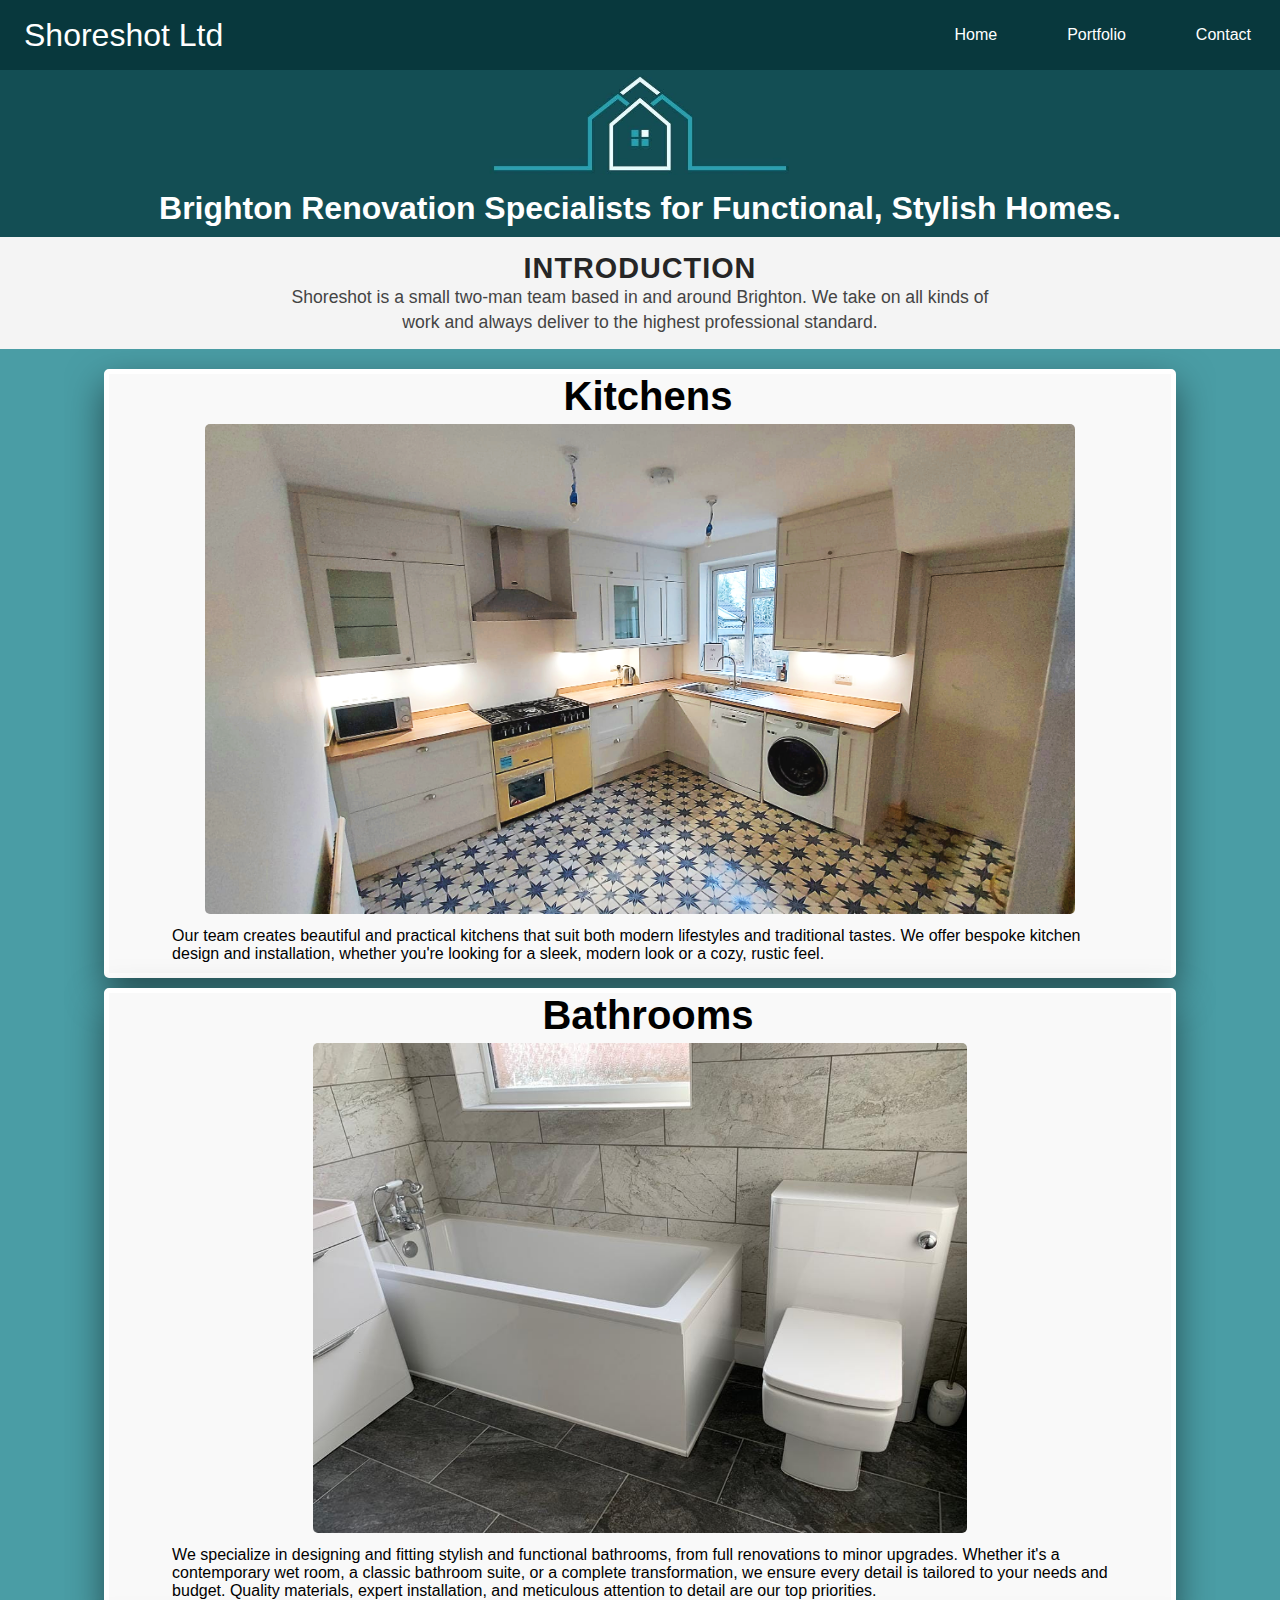
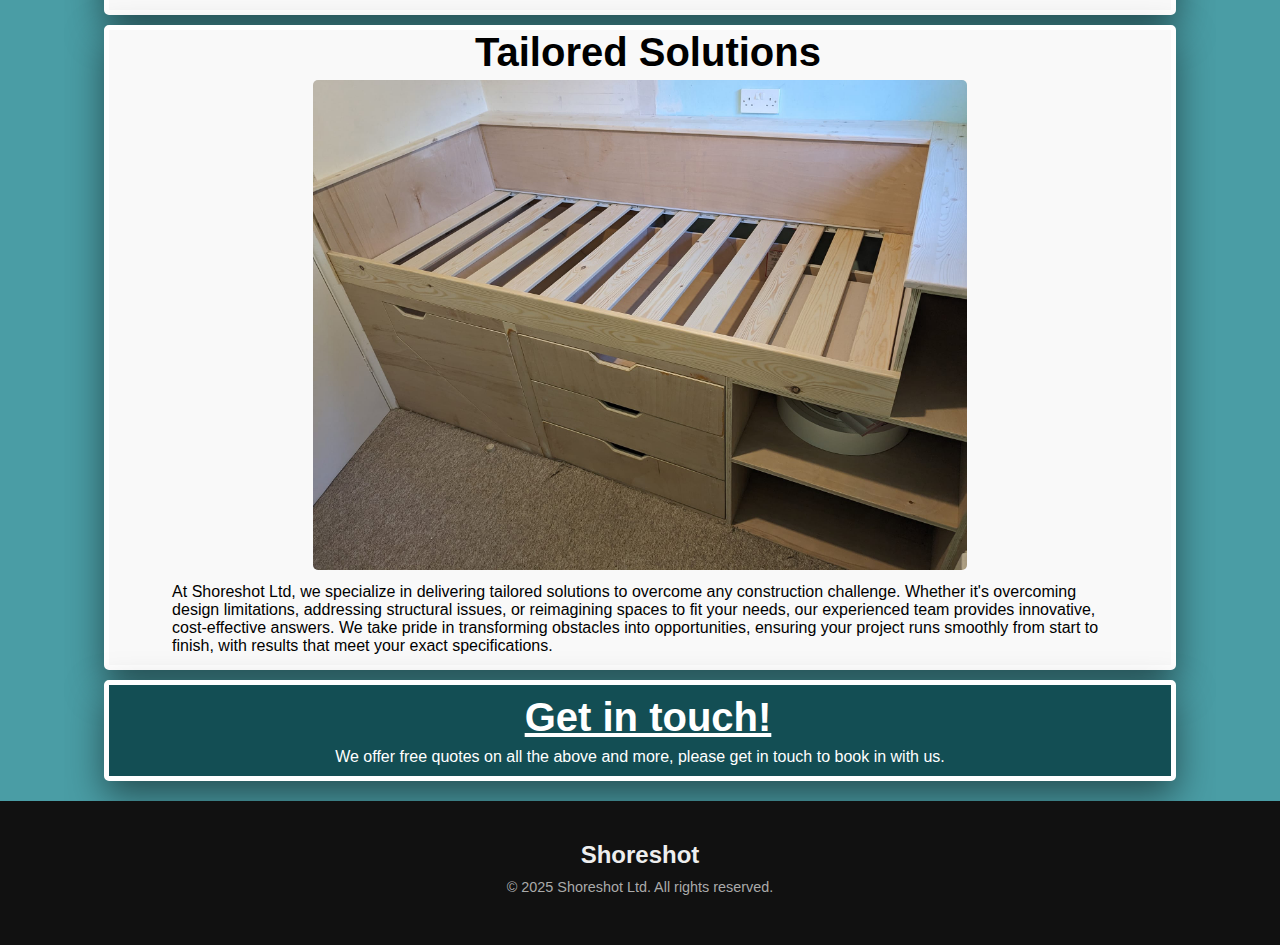
<file: index.html>
<!doctype html>
<html lang="en">
    <head>
        <meta charset="UTF-8" />
        <title>ShoreShot | Brighton-Based Professional Renovations &amp; Design</title>
        <link rel="stylesheet" href="styles.css" />
        <script src="script.js"></script>
        <meta name="viewport" content="width=device-width, initial-scale=1.0" />
        <meta name="description" content="ShoreShot is a Brighton-based two-man team offering professional renovation and design services. Explore our portfolio and get in touch!">

        <!-- Open Graph meta tags -->
        <meta property="og:title" content="Shoreshot" />
        <meta
            property="og:description"
            content="Shoreshot Ltd is a small construction business that operates within the Brighton and Hove Area." />
        <meta property="og:image" content="https://shoreshot.uk/images/preview-image.jpg" />
        <meta property="og:url" content="https://shoreshot.uk" />
        <meta property="og:type" content="website" />

        <!-- Optionally, you can specify the Facebook app ID -->
        <!-- <meta property="fb:app_id" content="YOUR_APP_ID"> -->

        <!-- Twitter Card meta tags (optional for Twitter preview) -->
        <meta name="twitter:card" content="summary_large_image" />
        <meta name="twitter:title" content="Shoreshot - Your Website Title" />
        <meta name="twitter:description" content="Shoreshot Ltd is a small construction business that operates within the Brighton and Hove Area." />
        <meta name="twitter:image" content="https://shoreshot.uk/images/preview-image.jpg" />
    </head>
    <body>
        <header>
            <nav class="nav_bar">
                <a href="index.html" class="nav_branding">Shoreshot Ltd</a>
                <ul class="nav_menu">
                    <li class="nav_item">
                        <a href="index.html" class="nav_link">Home</a>
                    </li>

                    <li class="nav_item">
                        <a href="Portfolio.html" class="nav_link">Portfolio</a>
                    </li>

                    <li class="nav_item">
                        <a href="contact.html" class="nav_link">Contact</a>
                    </li>
                    <li class="nav_footer">
                        <h3>Shoreshot Ltd</h3>
                        <p>&copy; 2025 Shoreshot. All rights reserved.</p>
                    </li>
                </ul>

                <div class="hamburger">
                    <span class="bar"></span>
                    <span class="bar"></span>
                    <span class="bar"></span>
                </div>
            </nav>
        </header>
        <div class="spacer"></div>

        <div class="logo_holder">
            <img id="logo_intro" src="images/logo.png" />
        </div>
        <h1> Brighton Renovation Specialists for Functional, Stylish Homes.</h1>
        <div id="intro">
          
            <h2>Introduction</h2>
            <p>
                Shoreshot is a small two-man team based in and around Brighton. We take on all kinds of work and always
                deliver to the highest professional standard.
            </p>
        </div>

        <div class="work">
            <ul>
                <li>
                    <!-- The first of the listed available works -->
                    
                    <div class="work_text_right">
                        <h3>Kitchens</h3>
                        <div class="intro_li_photo"><img src="images/Kitchen_01.png" /></div>
                        <p>
                            Our team creates beautiful and practical kitchens that suit both modern lifestyles and
                            traditional tastes. We offer bespoke kitchen design and installation, whether you're looking
                            for a sleek, modern look or a cozy, rustic feel.
                        </p>
                    </div>
                </li>
                <li>
                    <!-- The second of the listed available works -->
                    <div class="work_text_right">
                        <h3>Bathrooms</h3>
                        <div class="intro_li_photo"><img src="images/Bathroom_02.jpg" /></div>
                        <p>
                            We specialize in designing and fitting stylish and functional bathrooms, from full
                            renovations to minor upgrades. Whether it's a contemporary wet room, a classic bathroom
                            suite, or a complete transformation, we ensure every detail is tailored to your needs and
                            budget. Quality materials, expert installation, and meticulous attention to detail are our
                            top priorities.
                        </p>
                    </div>
                    
                </li>
                <li>
                    <!-- The third of the listed available works -->
                    <div class="work_text_right">
                        <h3>Tailored Solutions</h3>
                        <div class="intro_li_photo"><img src="images/Bed_frame_01.jpg" /></div>
                        <p>
                            At Shoreshot Ltd, we specialize in delivering tailored solutions to overcome any
                            construction challenge. Whether it's overcoming design limitations, addressing structural
                            issues, or reimagining spaces to fit your needs, our experienced team provides innovative,
                            cost-effective answers. We take pride in transforming obstacles into opportunities, ensuring
                            your project runs smoothly from start to finish, with results that meet your exact
                            specifications.
                        </p>
                    </div>
                </li>

                <li id="contact_link">
                    <!-- The third of the listed available works -->
                    <div class="work_text_right">
                        <a href="contact.html"><h3>Get in touch!</h3></a>
                        <p>We offer free quotes on all the above and more, please get in touch to book in with us.</p>
                    </div>
                </li>
            </ul>
        </div>

        <footer class="site-footer">
            <div class="footer-container">
                <div class="footer-left">
                    <h3>Shoreshot</h3>
                    <p>&copy; 2025 Shoreshot Ltd. All rights reserved.</p>
                </div>
            </div>
        </footer>

    </body>
</html>
</file>
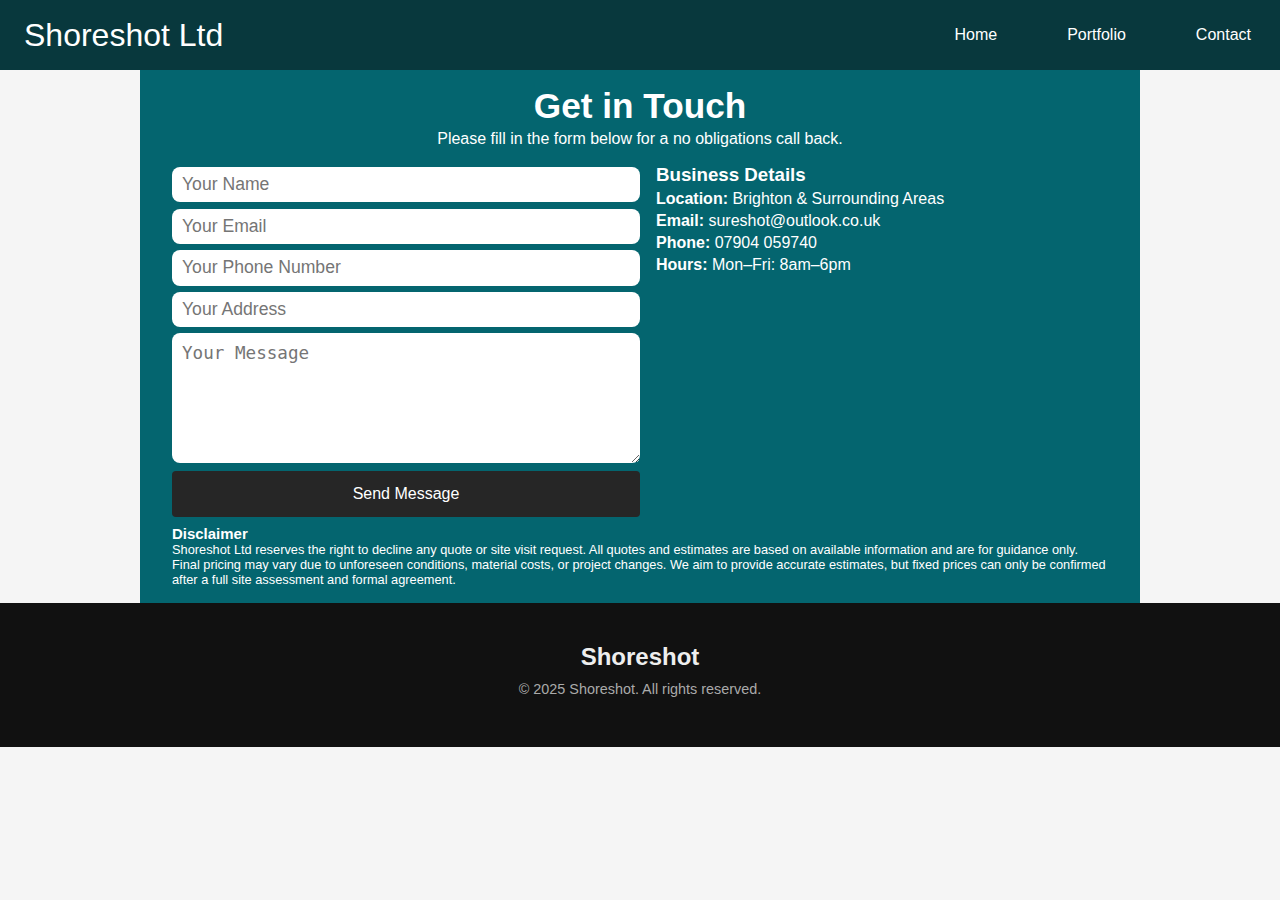
<file: contact.html>
<!doctype html>
<html lang="en">
    <head>
        <meta charset="UTF-8" />
        <title>ShoreShot</title>
        <link rel="stylesheet" href="styles.css" />
        <script src="script.js"></script>
        <meta name="viewport" content="width=device-width, initial-scale=1.0" />
    </head>
    <body>
        <header>
            <nav class="nav_bar">
                <a href="index.html" class="nav_branding">Shoreshot Ltd</a>
                <ul class="nav_menu">
                    <li class="nav_item">
                        <a href="index.html" class="nav_link">Home</a>
                    </li>

                    <li class="nav_item">
                        <a href="Portfolio.html" class="nav_link">Portfolio</a>
                    </li>

                    <li class="nav_item">
                        <a href="contact.html" class="nav_link">Contact</a>
                    </li>
                    <li class="nav_footer">
                        <h3>Shoreshot Ltd</h3>
                        <p>&copy; 2025 Shoreshot. All rights reserved.</p>
                    </li>
                </ul>

                <div class="hamburger">
                    <span class="bar"></span>
                    <span class="bar"></span>
                    <span class="bar"></span>
                </div>
            </nav>
        </header>
        <div class="spacer"></div>

        <section class="contact-section">
            <h2>Get in Touch</h2>
            <p id="welcome">Please fill in the form below for a no obligations call back.</p>
            <div class="contact-form">
                <form action="https://formspree.io/f/manedvly" method="POST">
                    <input type="text" name="name" placeholder="Your Name" required />
                    <input type="email" name="email" placeholder="Your Email" required />
                    <input type="tel" name="phone" placeholder="Your Phone Number" required/>
                    <input type="text" name="address" placeholder="Your Address"> 
                    <textarea name="message" rows="6" placeholder="Your Message" required></textarea>
                    <button type="submit">Send Message</button>
                </form>

                <div class="contact-info">
                    <h3>Business Details</h3>
                    <p><strong>Location:</strong> Brighton &amp; Surrounding Areas</p>
                    <p><strong>Email:</strong> sureshot@outlook.co.uk</p>
                    <p><strong>Phone:</strong> 07904 059740</p>
                    <p><strong>Hours:</strong> Mon–Fri: 8am–6pm</p>
                </div>
                
                <div class="disclaimer">
                <h3>Disclaimer</h3>
                <p>
                    Shoreshot Ltd reserves the right to decline any quote or site visit request. All quotes and estimates are based on available information and are for guidance only. Final pricing may vary due to unforeseen conditions, material costs, or project changes. We aim to provide accurate estimates, but fixed prices can only be confirmed after a full site assessment and formal agreement.
                </p>
            </div>
            </div>
            
            <!--
                second option incase formspree fails.
                <iframe title="Contact sheet" src="https://docs.google.com/forms/d/e/1FAIpQLScyFH5Xm7yrkLB6E79kxqGZXJnmvSHNNEx0uYmcP8RYX7Z5Gg/viewform?embedded=true">Loading…</iframe> -->
            
            
            
        </section>
        <footer class="site-footer">
            <div class="footer-container">
                <div class="footer-left">
                    <h3>Shoreshot</h3>
                    <p>&copy; 2025 Shoreshot. All rights reserved.</p>
                </div>
            </div>
        </footer>
    </body>
</html>
</file>
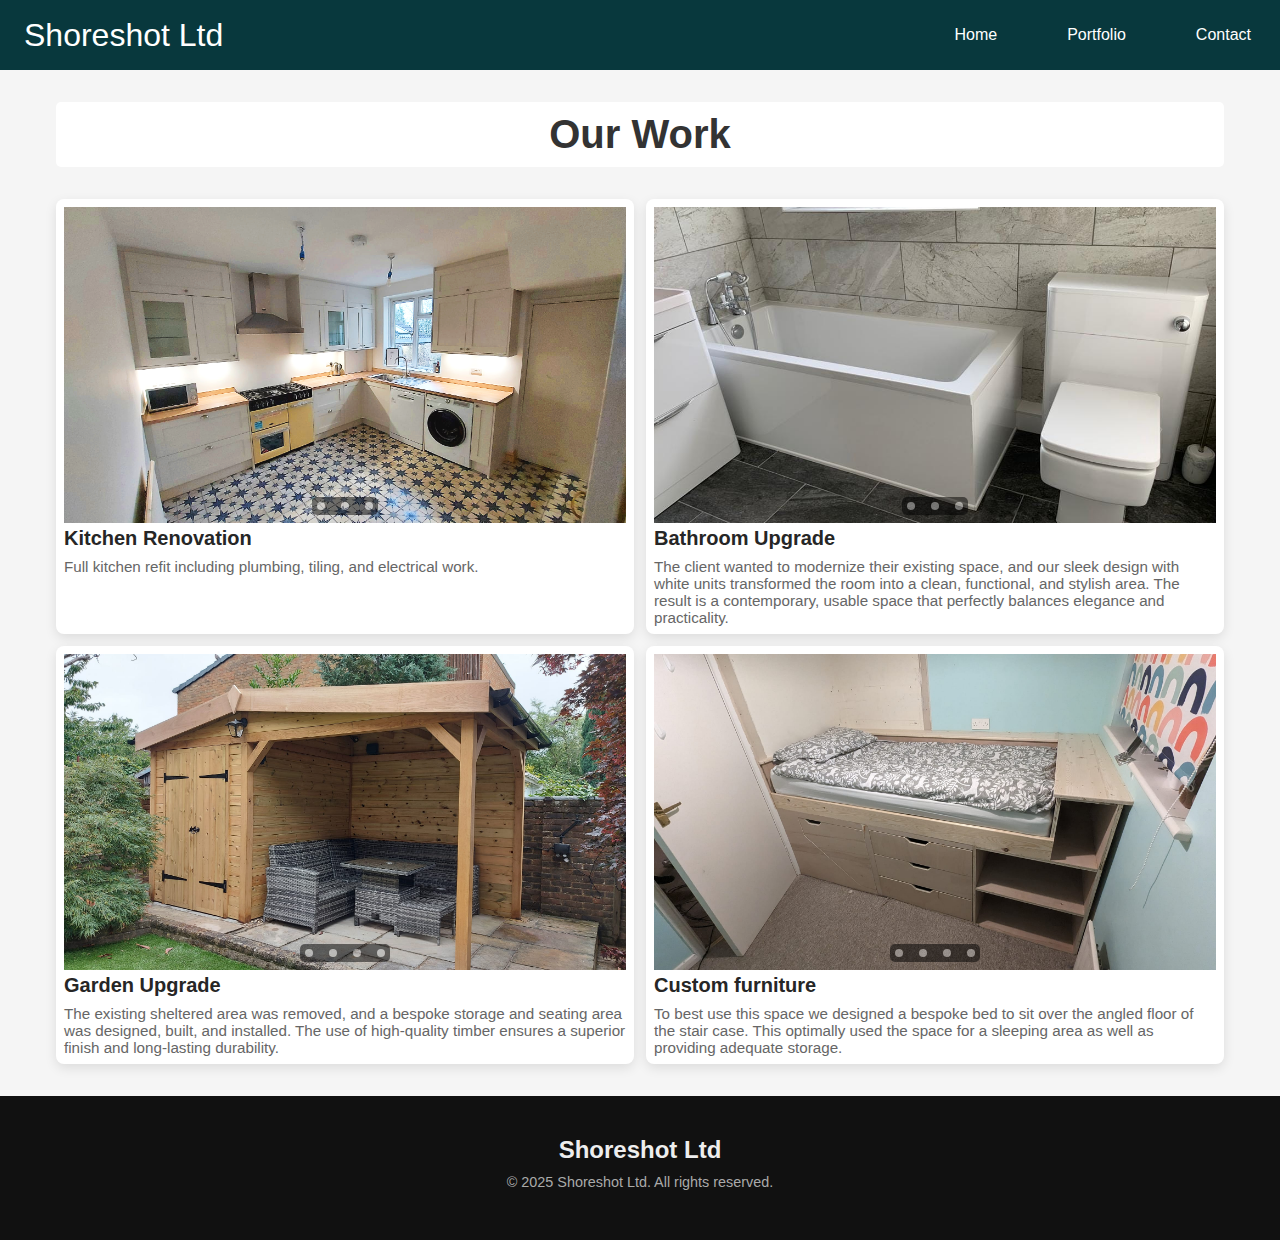
<file: Portfolio.html>
<!DOCTYPE html>
<html lang="en">
<head>
        <meta charset="UTF-8" />
        <title>ShoreShot</title>
        <link rel="stylesheet" href="styles.css" />
        <script src="script.js"></script>
        <meta name="viewport" content="width=device-width, initial-scale=1.0" />
    </head>
    <body>
        <header>
            <nav class="nav_bar">
                <a href="index.html" class="nav_branding">Shoreshot Ltd</a>
                <ul class="nav_menu">
                    <li class="nav_item">
                        <a href="index.html" class="nav_link">Home</a>
                    </li>

                    <li class="nav_item">
                        <a href="Portfolio.html" class="nav_link">Portfolio</a>
                    </li>

                    <li class="nav_item">
                        <a href="contact.html" class="nav_link">Contact</a>
                    </li>
                    <li class="nav_footer">
                        <h3>Shoreshot Ltd</h3>
                        <p>&copy; 2025 Shoreshot. All rights reserved.</p>
                    </li>
                </ul>

                <div class="hamburger">
                    <span class="bar"></span>
                    <span class="bar"></span>
                    <span class="bar"></span>
                </div>
            </nav>
        </header>
        <div class="spacer"></div>
         

  <section class="portfolio-section">
    <h2>Our Work</h2>
    <div class="portfolio-grid">
      <!-- Portfolio Item 1 -->
      <div class="portfolio-item">
        
          <section class="container">
            <div class="slider-wrapper">
                <div class="slider" >
                    <img id="slide-01" src="images/Kitchen_01.png" alt="Kitchen with patterned tiles and white units.">
                    <img id="slide-02" src="images/Kitchen_01_before.jpg" alt="90s kitchen with wooden units and dated floor tiles">
                    <img id="slide-03" src="images/logo.JPG" alt="Shoreshot Ltd logo.">
                </div>
                <div class="slider-nav">
                    <a href="#slide-01"></a>
                    <a href="#slide-02"></a>
                    <a href="#slide-03"></a>
                </div>
            </div>
          </section>
        <div class="content">
          <h3>Kitchen Renovation</h3>
          <p>Full kitchen refit including plumbing, tiling, and electrical work.</p>
        </div>
      </div>

      <!-- Portfolio Item 2 -->
      <div class="portfolio-item">
        <section class="container">
            <div class="slider-wrapper">
                <div class="slider" >
                    <img id="slide-04" src="images/Bathroom_02.jpg" alt="White bathroom, toilet and bath with marble tiles and slate floor tiles.">
                    <img id="slide-05" src="images/Bathroom_01_during.jpg" alt="test1">
                    <img id="slide-06" src="images/logo.JPG" alt="Shoreshot Ltd logo.">
                </div>
                <div class="slider-nav">
                    <a href="#slide-04"></a>
                    <a href="#slide-05"></a>
                    <a href="#slide-06"></a>
                </div>
            </div>
          </section>
        <div class="content">
          <h3>Bathroom Upgrade</h3>
          <p>The client wanted to modernize their existing space, and our sleek design with white units transformed the room into a clean, functional, and stylish area. The result is a contemporary, usable space that perfectly balances elegance and practicality.</p>
        </div>
      </div>

      <!-- Portfolio Item 3 -->
      <div class="portfolio-item">
        <section class="container">
            <div class="slider-wrapper">
                <div class="slider" >
                    <img id="slide-07" src="images/Garden_03.jpg" alt="Completed timber storage and outdoor seating area.">
                    <img id="slide-08" src="images/Garden_01.jpg" alt="Worker standing in completed shed/seating area">
                    <img id="slide-09" src="images/Garden_before.jpg" alt="Worker removing slabs from patio">
                    <img id="slide-10" src="images/logo.JPG" alt="Shoreshot Ltd logo.">
                </div>
                <div class="slider-nav">
                    <a href="#slide-07"></a>
                    <a href="#slide-08"></a>
                    <a href="#slide-09"></a>
                    <a href="#slide-10"></a>
                </div>
            </div>
          </section>
        <div class="content">
          <h3>Garden Upgrade</h3>
          <p>The existing sheltered area was removed, and a bespoke storage and seating area was designed, built, and installed. The use of high-quality timber ensures a superior finish and long-lasting durability.</p>
        </div>
      </div>

        <div class="portfolio-item">
        <section class="container">
            <div class="slider-wrapper">
                <div class="slider" >
                    <img id="slide-11" src="images/Bed_frame_04.jpg" alt="Completed timber storage and outdoor seating area.">
                    <img id="slide-12" src="images/Bed_frame_03.jpg" alt="Worker standing in completed shed/seating area">
                    <img id="slide-13" src="images/Bed_frame_01.jpg" alt="Worker removing slabs from patio">
                    <img id="slide-14" src="images/logo.JPG" alt="Shoreshot Ltd logo.">
                </div>
                <div class="slider-nav">
                    <a href="#slide-11"></a>
                    <a href="#slide-12"></a>
                    <a href="#slide-13"></a>
                    <a href="#slide-14"></a>
                </div>
            </div>
          </section>
        <div class="content">
          <h3>Custom furniture</h3>
          <p>To best use this space we designed a bespoke bed to sit over the angled floor of the stair case. This optimally used the space for a sleeping area as well as providing adequate storage.</p>
        </div>
      </div>
        
        
        
      <!-- More items can be added by copying the .portfolio-item block -->
    </div>
  </section>
  
  <footer class="site-footer">
            <div class="footer-container">
                <div class="footer-left">
                    <h3>Shoreshot Ltd</h3>
                    <p>&copy; 2025 Shoreshot Ltd. All rights reserved.</p>
                </div>

            </div>
        </footer>
</body>
</html>
</file>
<file: styles.css>
* {
    padding: 0;
    margin: 0;
    box-sizing: border-box;
}

html {
  scroll-behavior: smooth;
  scroll-padding: auto 0; /* Optional if you have a fixed nav */
}

header {
    position: fixed;
    background-color: #08383d;
    display: flex;
    width: 100%;
    z-index: 100;
}
.spacer {
    height: 70px;
    width: auto;
}

li {
    list-style: none;
}

a {
    color: white;
    text-decoration: none;
}

.nav_bar {
    min-height: 70px;
    display: flex;
    justify-content: space-between;
    align-items: center;
    padding: 0 24px;
    width: 100%;
}

.nav_menu {
    display: flex;
    align-items: center;
    gap: 60px;
}

.nav_branding {
    font-size: 2rem;
}

.nav_link {
    transition: 0.7s ease;
    padding: 10px 5px;
}

.nav_link:hover {
    color: #04656f;
}

.hamburger {
    display: none;
    cursor: pointer;
}

.bar {
    display: block;
    width: 25px;
    height: 3px;
    margin: 5px auto;
    -webkit-transition: all 0.3s ease-in-out;
    transition: all 0.3s ease-in-out;
    background-color: white;
}

.logo_holder {
    overflow: hidden;
    display: flex;
    height: 110px;
    width: 100%;
    justify-content: center;
    background-color: #134e54;
}

.logo_holder img {
    height: 91%;
    object-fit: cover;
    margin: 5px;
}

.nav_footer {
    display: none;
}

@media (max-width: 768px) {
    .hamburger {
        display: block;
        justify-content: right;
    }
    .nav_menu {
        position: fixed;
        justify-content: space-between;
        left: -100%;
        top: 70px;
        gap: 0;
        flex-direction: column;
        background-color: #08383d;
        width: 100%;
        text-align: center;
        transition: 0.3s;
    }

    .nav_footer {
        padding: 10px 0;
        width: 100%;
        height: 7
            600px;
        display: block;
        justify-content: center;
        color: #ffffff;
        background-color: #000000;
    }
}

.hamburger.active .bar:nth-child(2) {
    opacity: 0;
}
.hamburger.active .bar:nth-child(1) {
    transform: translatey(8px) rotate(45deg);
}
.hamburger.active .bar:nth-child(3) {
    transform: translatey(-8px) rotate(-45deg);
}

.nav_item {
    margin: 16px 0;
}

.nav_menu.active {
    left: 0;
}

#nav_footer h3 {
    margin-top: 5px;
}

#intro {
    background-color: #f4f4f4;
    padding: 15px 20px;
    text-align: center;
    /*border-bottom: 4px solid #262626;*/
}

h1 {
    padding:10px 20px;
    text-align: center;
    background-color: #134e54;
    color: white;
}

#intro h2 {
    font-size: 1.8rem;
    margin-bottom: 0;
    color: #262626;
    font-weight: 700;
    text-transform: uppercase;
    letter-spacing: 1px;
}

#intro p {
    font-size: 1.1rem;
    max-width: 700px;
    margin: 0 auto;
    color: #444;
    line-height: 1.4;
}

body {
    font-family: Arial, sans-serif;
    margin: 0;
    background-color: #f9f9f9;
}

.work {
    width: 100%;
    align-content: center;
    justify-content: center;
    display: flex;
    background-color: #4a9da5;
}

.work ul {
    overflow: hidden;
    padding: 10px;
    width: 90%;
    max-width:1200px;
}

.intro_li_photo {
    width:100%;
}

.work li {
    display: flex;
    flex-wrap: wrap;
    max-width: 100%;
    margin: 10px 30px;
    box-shadow: 0 15px 37px rgba(0, 0, 0, 0.5);
    border: 5px solid white;
    border-radius: 5px; /* top-left, top-right, bottom-right, bottom-left */
    background-color: #f9f9f9;
    overflow: hidden;
    justify-content: center;
}

.work img {
    display: flex;
    height: 500px;
    margin: auto;
    padding: 5px;
    max-width: 100%;
    border-radius: 10px; /* top-left, top-right, bottom-right, bottom-left */
}

.work li h3 {
    font-size: 2.5em;
    padding-left: 1rem;
    width: 100%;
    text-align: center;
}

.work_text_right {
    padding: 0 10px 10px 10px;
    width:90%;
}

.work_text_right  p {
    padding-top: 0.5rem;
}

#contact_link .work_text_right {
    padding: 10px;
}

#contact_link {
    background-color: #134e54;
}

#contact_link h3 {
    color: #fff;
    text-decoration: underline;
    text-align: center;
}

#contact_link p {
    text-align: center;
    color: #fff;
}

.disclaimer {
    font-size: 0.8em;
    padding-top: 8px;
}

@media (max-width: 768px) {
    .work img {
        display: none;
    }
    .work ul {
        width: 100%;
    }

    .work li {
        margin: 12px 10px;
    }

    .work li h3 {
        padding-left: 0; 
        text-align: left;
    }
    
    #contact_link {
        text-align: center;
    }
    
    .work_text_right {
        width: 100%;
    }

    #contact_link p {
        display: none;
    }
    
    h1 {
            border-radius: 0 0 25px 25px
    }
}

.contact-section {
    max-width: 1000px;
    margin: 0 auto;
    padding: 1rem;
    background: white;
    background-color: #04656f;
    color:white;
}

.contact-section h2 {
    text-align: center;
    margin-bottom: 0.25rem;
    font-size: 2.2rem;
}

.contact-form {
    padding: 0 1rem;
    width: 100%;
    display: flex;
    flex-wrap: wrap;
    margin: 0 auto;
}

#welcome {
    text-align: center;
    margin-bottom: 1rem;
}

.contact-form form {
    width: 50%;
}

.contact-form input {
    width: 100%;
    margin: 0.2rem 0;
    height: 2.2rem;
    border-radius: 8px;
    padding-left: 10px;
    border: none;
    font-size: 1.1rem;
}

.contact-form textarea {
    width: 100%;
    margin: 0.2rem 0;
    min-height: 2.2rem;
    border-radius: 8px;
    padding: 10px 0 0 10px;
    border: none;
    font-size: 1.1rem;
}

.contact-form button {
    width: 100%;
    background-color: #262626;
    color: white;
    border: none;
    padding: 0.9rem;
    font-size: 1rem;
    border-radius: 4px;
    cursor: pointer;
    transition: background-color 0.3s ease;
}

.contact-info {
    margin: 0 1rem;
}

.contact-info p {
    margin: 0.25rem 0;
}

@media (max-width: 768px) {
    .contact-form form {
        width: 100%;
    }
    .contact-info {
        margin: 0;
        margin-top: 1rem;
    }   
}

/*.contact-section {
    max-width: 1000px;
    margin: 2rem auto;
    padding: 2rem;
    background: white;
    box-shadow: 0 4px 12px rgba(0, 0, 0, 0.1);
    border-radius: 8px;
}

.contact-section h2 {
    text-align: center;
    margin-bottom: 0.25rem;
    font-size: 2.2rem;
    color: #262626;
}

#welcome{
    text-align: center;
    margin-bottom: 1rem;
}

.contact-form {
    display: flex;
    flex-wrap: wrap;
    gap: 2rem;
}

.contact-form form {
    flex: 1 1 300px;
    display: flex;
    flex-direction: column;
}

.contact-form form input,
.contact-form form textarea {
    padding: 0.8rem;
    margin-bottom: 1rem;
    border: 1px solid #ccc;
    border-radius: 4px;
    font-size: 1rem;
    min-height: 30px;
    resize: vertical;
}

.contact-form form button {
    background-color: #262626;
    color: white;
    border: none;
    padding: 0.9rem;
    font-size: 1rem;
    border-radius: 4px;
    cursor: pointer;
    transition: background-color 0.3s ease;
}

.contact-form form button:hover {
    background-color: #444;
}

.contact-info {
    flex: 1 1 300px;
}

.contact-info h3 {
    margin-bottom: 1rem;
    color: #262626;
}

.contact-info p {
    margin: 0.5rem 0;
    color: #555;
}

@media (max-width: 768px) {
    .contact-form {
        flex-direction: column;
    }
}
*/
body {
    font-family: Arial, sans-serif;
    margin: 0;
    background-color: #f5f5f5;
}

.portfolio-section {
    padding: 2rem 1rem;
    max-width: 1200px;
    margin: 0 auto;
}

.bkground_photo {
    position: absolute;
    top: 0;
    left: 0;
    width: 100%;
    height: 100vh; /* Full viewport height, or adjust as needed */
    background-image: url("images/IMG_2877 2.JPG");
    background-size: cover;
    background-position: center;
    background-repeat: no-repeat;
    opacity: 0.8; /* Adjust this value to control opacity */
    z-index: -1; /* Ensures it stays behind content */
}

.portfolio-section h2 {
    text-align: center;
    margin-bottom: 2rem;
    color: #333;
    font-size: 2.5rem;
    padding: 10px 0 10px 0;
    background-color: white;
    border-radius: 5px;
}

.portfolio-grid {
    display: grid;
    grid-template-columns: repeat(2, minmax(0, 1fr));
    gap: 0.75rem;
}

.portfolio-item {
    background-color: white;
    border-radius: 8px;
    overflow: hidden;
    box-shadow: 0 4px 12px rgba(0, 0, 0, 0.1);
}

.portfolio-item .content {
    padding: 0.5rem;
}

.portfolio-item .container {
    padding: 0.5rem;
    max-height: 20rem;
    padding-bottom: 0;
}

.slider-wrapper {
    position: relative;
    max-width: 48rem;
    margin: 0 auto;
    overflow: hidden;
}

.slider {
    display: flex;
    aspect-ratio: 16/9;
    overflow-x: auto;
    scroll-snap-type: x mandatory;
    scroll-behavior: smooth;
    -ms-overflow-style: none; /* IE and Edge */
}

.slider::-webkit-scrollbar {
    display: none; /* Chrome, Safari, Opera */
}

.slider img {
    height: 100%;
    flex: 1 0 100%;
    scroll-snap-align: start;
    object-fit: cover;
}

.slider-nav {
    display: flex;
    column-gap: 1rem;
    position: absolute;
    bottom: 0.5rem;
    left: 50%;
    transform: translateX(-50%);
    z-index: 1;
    padding: 5px;
    border-radius: 5px;
    background-color: black;
    opacity: 0.5;
}

.slider-nav a {
    width: 0.5rem;
    height: 0.5rem;
    border-radius: 50%;
    background-color: white;
    opacity: 0.75;
    transition: opacity ease 250ms;
}

.slider-nav a:hover {
    opacity: 1;
}

.portfolio-item h3 {
    margin: 0 0 0.5rem;
    font-size: 1.25rem;
    color: #262626;
}

.portfolio-item p {
    margin: 0;
    font-size: 0.95rem;
    color: #666;
}

@media (max-width: 600px) {
    .portfolio-section h2 {
        font-size: 2rem;
    }
    .portfolio-grid {
    display: grid;
    grid-template-columns: repeat(auto-fit, minmax(100%, 1fr));
    gap: 0.75rem;
}
}

.site-footer {
    background-color: #111;
    color: #eee;
    padding: 40px 20px;
    font-family: sans-serif;
}

.footer-container {
    display: flex;
    flex-wrap: wrap;
    justify-content: space-between;
    max-width: 1100px;
    margin: 0 auto;
}

.footer-left {
    display: block;
    width: 100%;
    text-align: center;
    margin-bottom: 10px;
}

.footer-left h3 {
    margin: 0 0 10px;
    font-size: 1.5rem;
}

.footer-left p {
    margin: 0;
    font-size: 0.9rem;
    color: #aaa;
}

.footer-center ul {
    list-style: none;
    padding: 0;
    display: flex;
    gap: 20px;
    margin: 0;
}

.footer-center {
    margin: 0 auto;
    display: block;
}

.footer-center a {
    color: #eee;
    text-decoration: none;
    transition: color 0.3s;
}

.footer-center a:hover {
    color: #1da1f2; /* Twitter blue for hover */
}

.footer-right .social-icons {
    display: flex;
    gap: 15px;
}

.footer-right a {
    color: #eee;
    font-size: 1.2rem;
    transition: color 0.3s;
}

.footer-right a:hover {
    color: #1da1f2;
}

@media (max-width: 768px) {
    .footer-container {
        flex-direction: column;
        align-items: center;
        text-align: center;
        gap: 30px;
    }

    .footer-center ul {
        flex-direction: column;
        gap: 10px;
    }
}
</file>
